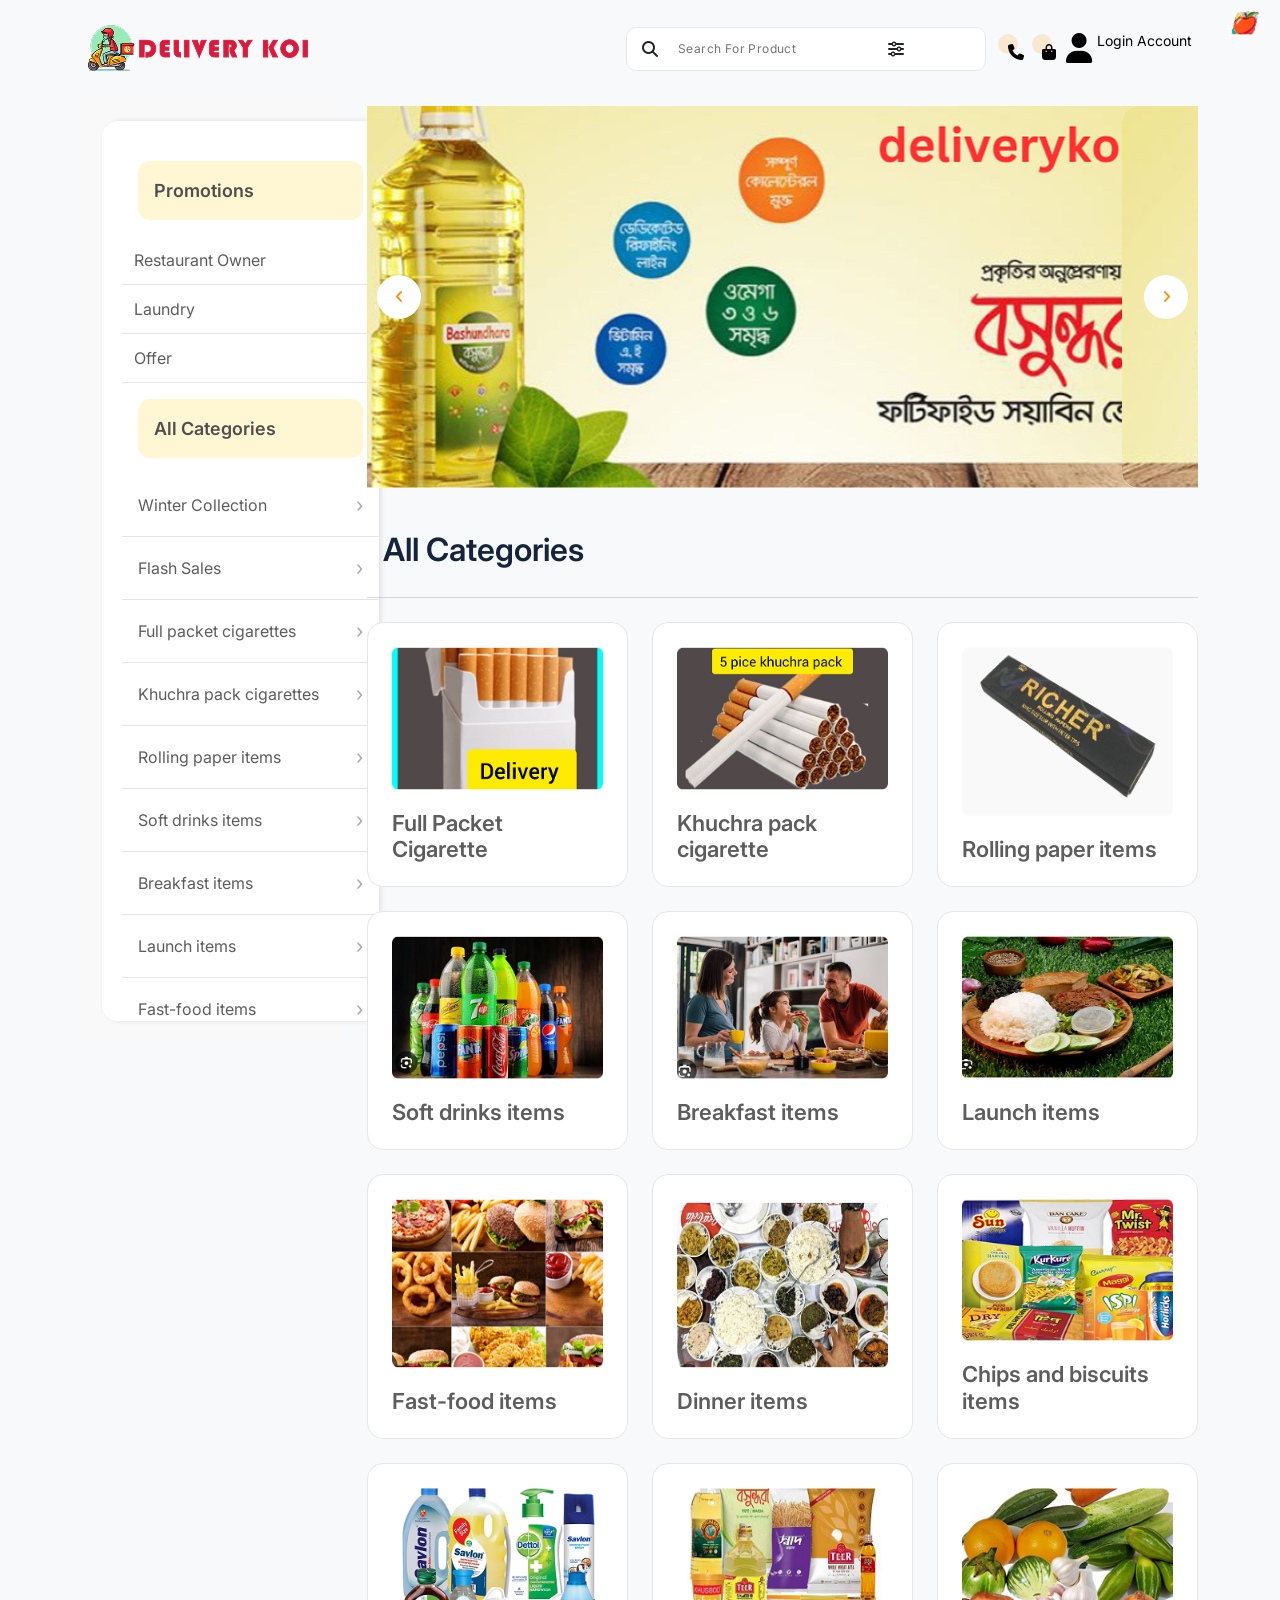
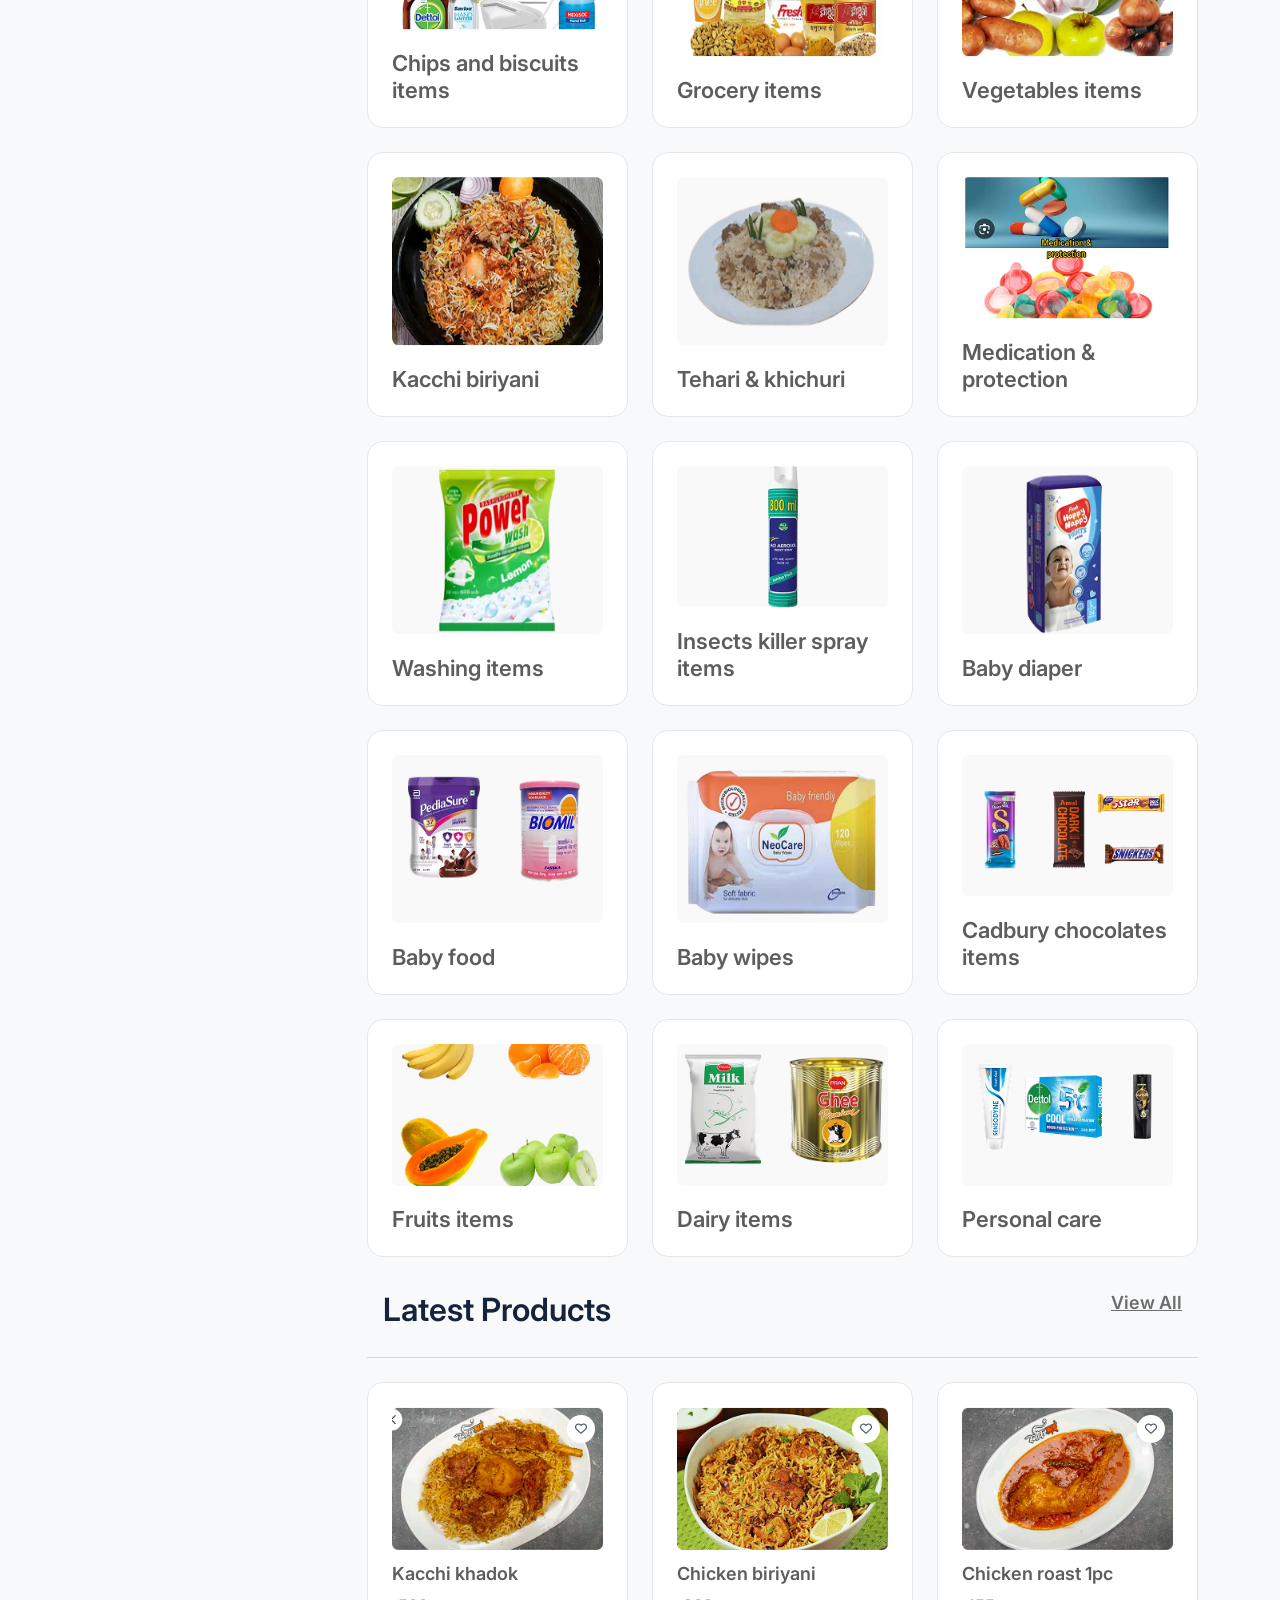
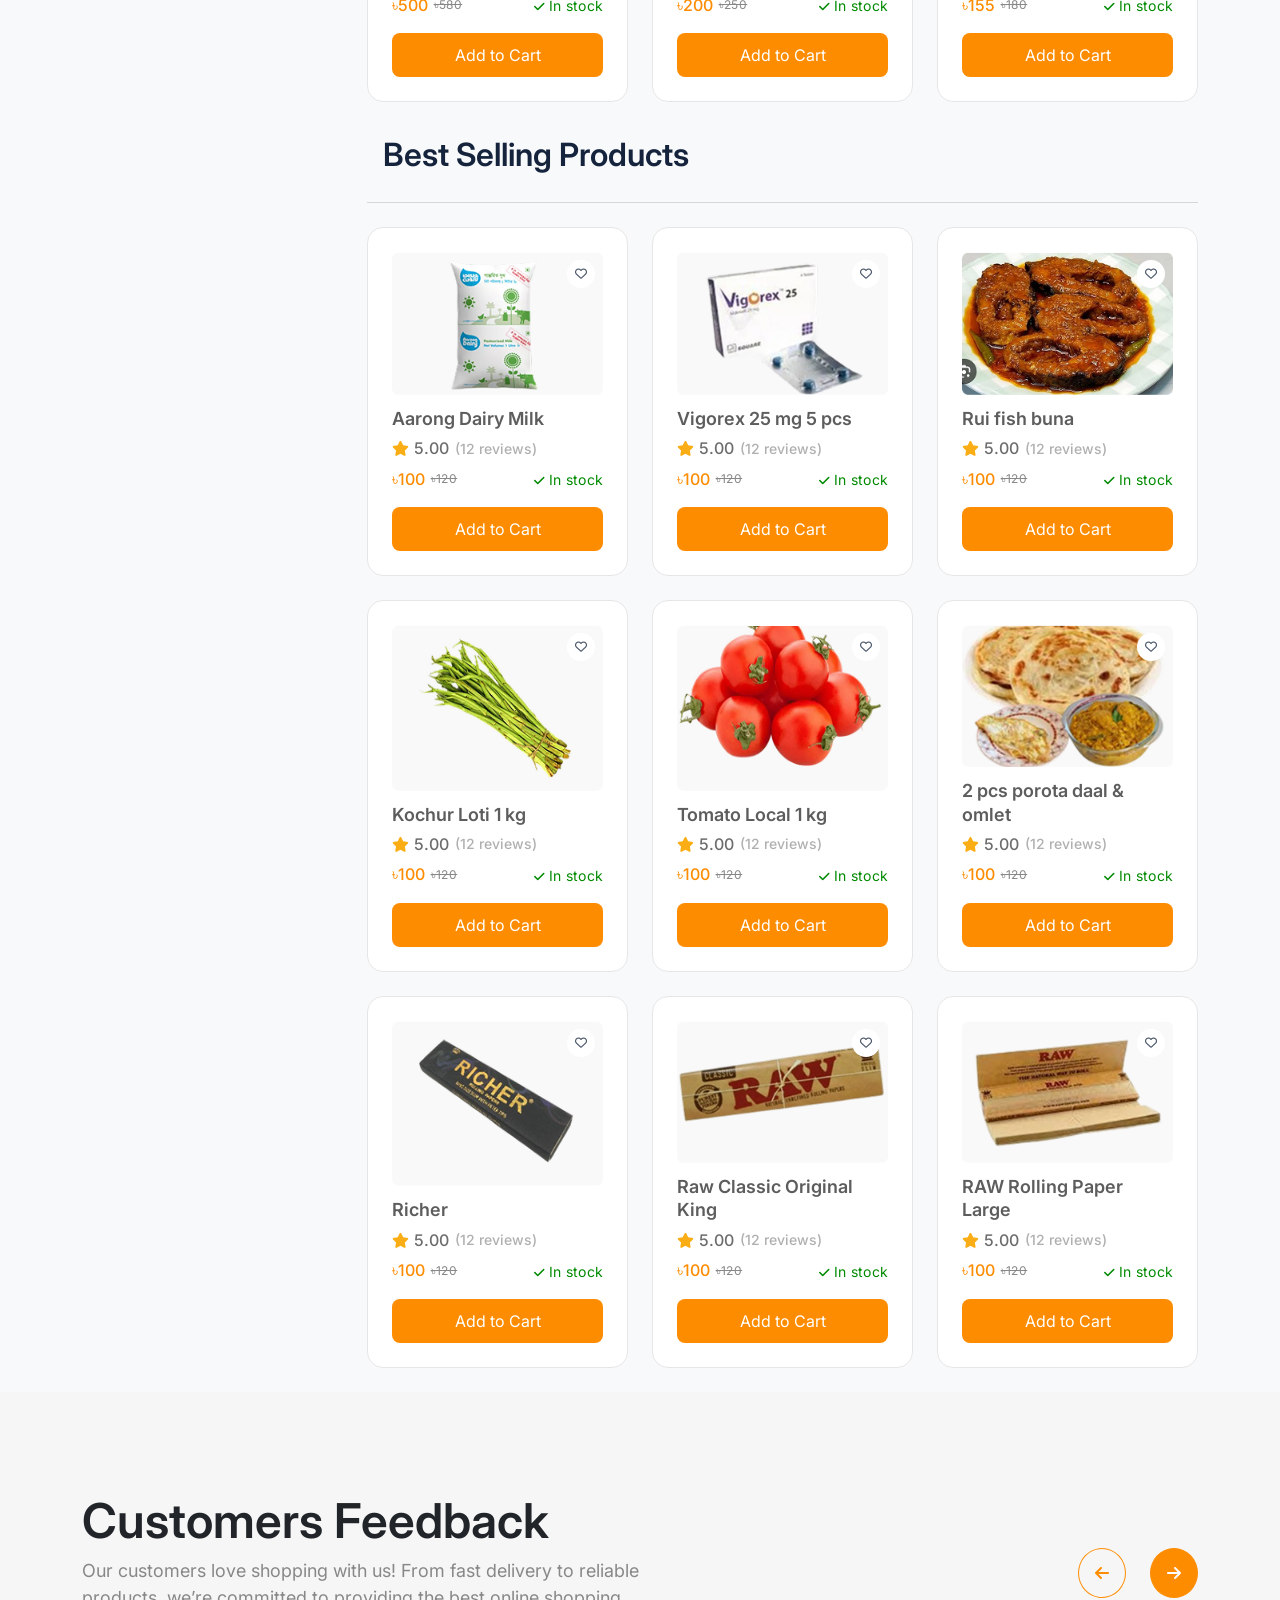
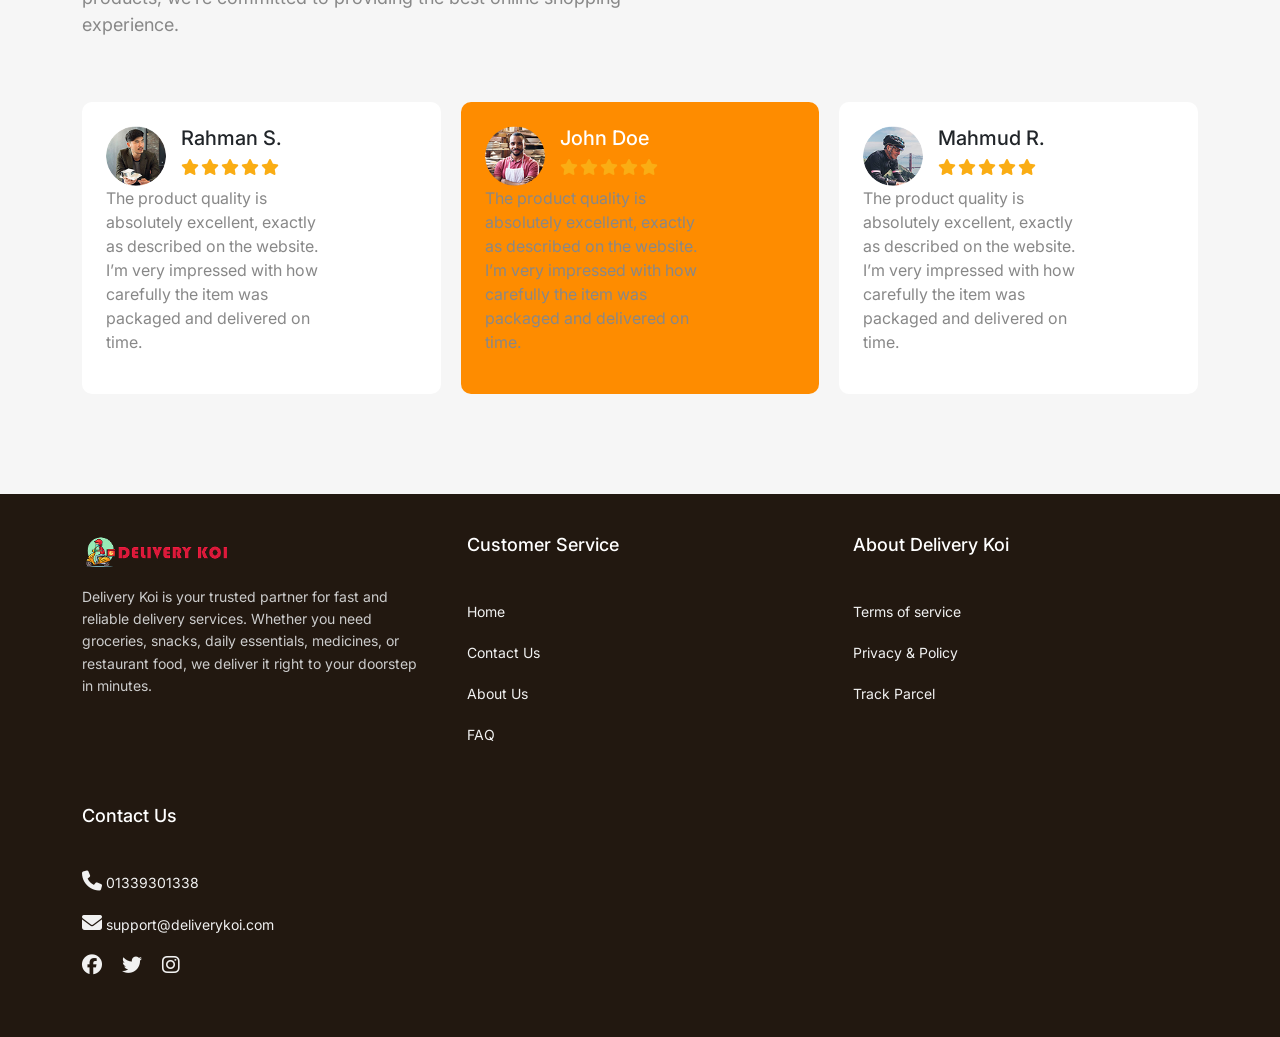
<file: Delivery/Delivery/index.html>
<!DOCTYPE html>
<html lang="en">

<head>
    <meta charset="UTF-8" />
    <meta name="viewport" content="width=device-width, initial-scale=1.0" />
    <title>Delivery</title>

    <!-- Bootstrap 5 CSS -->
    <link href="https://cdn.jsdelivr.net/npm/bootstrap@5.3.3/dist/css/bootstrap.min.css" rel="stylesheet" />

    <!-- Swiper CSS -->
    <link rel="stylesheet" href="https://cdn.jsdelivr.net/npm/swiper@11/swiper-bundle.min.css" />
    <link rel="stylesheet" href="https://cdnjs.cloudflare.com/ajax/libs/font-awesome/6.5.0/css/all.min.css">
    <link href="https://cdn.jsdelivr.net/npm/bootstrap@5.3.0/dist/css/bootstrap.min.css" rel="stylesheet">
    <link href="https://fonts.googleapis.com/css2?family=Inter:wght@400;600&display=swap" rel="stylesheet">
    <link rel="stylesheet" href="./assets/css/stylee.css">
    <script
      src="https://cdn.jsdelivr.net/npm/@popperjs/core@2.11.8/dist/umd/popper.min.js"
      integrity="sha384-I7E8VVD/ismYTF4hNIPjVp/Zjvgyol6VFvRkX/vR+Vc4jQkC+hVqc2pM8ODewa9r"
      crossorigin="anonymous"
    ></script>
    <script
      src="https://cdn.jsdelivr.net/npm/bootstrap@5.3.7/dist/js/bootstrap.min.js"
      integrity="sha384-7qAoOXltbVP82dhxHAUje59V5r2YsVfBafyUDxEdApLPmcdhBPg1DKg1ERo0BZlK"
      crossorigin="anonymous"
    ></script>
    <link
      rel="stylesheet"
      href="https://cdnjs.cloudflare.com/ajax/libs/font-awesome/6.7.2/css/all.min.css"
    />

</head>

<body>

    <header>
        <nav class="container">
            <div class="nav_main">
                <div>
                    <img src="./assets/img/logo.png" alt="Logo" />
                </div>
                <div class="left_content">
                    <div class="form">
                        <form action="">
                            <i class="fa-solid fa-magnifying-glass"></i>
                            <input type="text" placeholder="Search For Product" />
                            <i class="fa-solid fa-sliders"></i>
                        </form>
                    </div>
                    <div class="icon_contact">
                        <button>
                            <i class="fa-solid fa-phone call_icon"></i>
                        </button>
                        <button>
                            <i class="fa-solid fa-bag-shopping cart_icon"></i>
                        </button>
                        <button class="account_btn">
                            <span>
                                <i class="fa-solid fa-user account_icon"></i>
                            </span>
                            <p>Login Account</p>
                        </button>
                    </div>
                </div>
            </div>
        </nav>
    </header>
    <main>
        <div class="main-wrap">
            <div class="container">
                <div class="row">
                    <div class="col-lg-3">
                        <div class="sideShadow">
                            <div class="sidebar bg-white">
                                <div class="promo-section p-3 m-3">
                                    <div class="promo-title">Promotions</div>
                                </div>

                                <a href="#" class="menu-item d-flex align-items-center text-decoration-none">
                                    <i class="icon me-3">👨‍🍳</i>
                                    <span class="flex-grow-1">Restaurant Owner</span>
                                </a>
                                <a href="#" class="menu-item d-flex align-items-center text-decoration-none">
                                    <i class="icon me-3">👕</i>
                                    <span class="flex-grow-1">Laundry</span>
                                </a>
                                <a href="#" class="menu-item d-flex align-items-center text-decoration-none">
                                    <i class="icon me-3">🔆</i>
                                    <span class="flex-grow-1">Offer</span>
                                </a>

                                <div class="category-section p-3 m-3">
                                    <div class="promo-title">All Categories</div>
                                </div>

                                <a href="#"
                                    class="menu-item with-arrow d-flex align-items-center p-3 text-decoration-none">
                                    <i class="icon me-3">🧥</i>
                                    <span class="flex-grow-1">Winter Collection</span>
                                </a>
                                <a href="#"
                                    class="menu-item with-arrow d-flex align-items-center p-3 text-decoration-none">
                                    <i class="icon me-3">⚡</i>
                                    <span class="flex-grow-1">Flash Sales</span>
                                </a>
                                <a href="#"
                                    class="menu-item with-arrow d-flex align-items-center p-3 text-decoration-none">
                                    <i class="icon me-3">🚬</i>
                                    <span class="flex-grow-1">Full packet cigarettes</span>
                                </a>
                                <a href="#"
                                    class="menu-item with-arrow d-flex align-items-center p-3 text-decoration-none">
                                    <i class="icon me-3">🚬</i>
                                    <span class="flex-grow-1">Khuchra pack cigarettes</span>
                                </a>
                                <a href="#"
                                    class="menu-item with-arrow d-flex align-items-center p-3 text-decoration-none">
                                    <i class="icon me-3">🧻</i>
                                    <span class="flex-grow-1">Rolling paper items</span>
                                </a>
                                <a href="#"
                                    class="menu-item with-arrow d-flex align-items-center p-3 text-decoration-none">
                                    <i class="icon me-3">🥤</i>
                                    <span class="flex-grow-1">Soft drinks items</span>
                                </a>
                                <a href="#"
                                    class="menu-item with-arrow d-flex align-items-center p-3 text-decoration-none">
                                    <i class="icon me-3">🍳</i>
                                    <span class="flex-grow-1">Breakfast items</span>
                                </a>
                                <a href="#"
                                    class="menu-item with-arrow d-flex align-items-center p-3 text-decoration-none">
                                    <i class="icon me-3">🍲</i>
                                    <span class="flex-grow-1">Launch items</span>
                                </a>
                                <a href="#"
                                    class="menu-item with-arrow d-flex align-items-center p-3 text-decoration-none">
                                    <i class="icon me-3">🍔</i>
                                    <span class="flex-grow-1">Fast-food items</span>
                                </a>
                                <a href="#"
                                    class="menu-item with-arrow d-flex align-items-center p-3 text-decoration-none">
                                    <i class="icon me-3">🍽️</i>
                                    <span class="flex-grow-1">Dinner items</span>
                                </a>
                                <a href="#"
                                    class="menu-item with-arrow d-flex align-items-center p-3 text-decoration-none">
                                    <i class="icon me-3">🍪</i>
                                    <span class="flex-grow-1">Chips and biscuits</span>
                                </a>
                                <a href="#"
                                    class="menu-item with-arrow d-flex align-items-center p-3 text-decoration-none">
                                    <i class="icon me-3">🧴</i>
                                    <span class="flex-grow-1">Hand hygiene liquid</span>
                                </a>
                                <a href="#"
                                    class="menu-item with-arrow d-flex align-items-center p-3 text-decoration-none">
                                    <i class="icon me-3">🛒</i>
                                    <span class="flex-grow-1">Grocery items</span>
                                </a>
                                <a href="#"
                                    class="menu-item with-arrow d-flex align-items-center p-3 text-decoration-none">
                                    <i class="icon me-3">🍚</i>
                                    <span class="flex-grow-1">Kacchi biryani</span>
                                </a>
                                <a href="#"
                                    class="menu-item with-arrow d-flex align-items-center p-3 text-decoration-none">
                                    <i class="icon me-3">🍲</i>
                                    <span class="flex-grow-1">Tehari & khichuri</span>
                                </a>
                                <a href="#"
                                    class="menu-item with-arrow d-flex align-items-center p-3 text-decoration-none">
                                    <i class="icon me-3">💊</i>
                                    <span class="flex-grow-1">Medication & protection</span>
                                </a>
                                <a href="#"
                                    class="menu-item with-arrow d-flex align-items-center p-3 text-decoration-none">
                                    <i class="icon me-3">🧼</i>
                                    <span class="flex-grow-1">Washing items</span>
                                </a>
                                <a href="#"
                                    class="menu-item with-arrow d-flex align-items-center p-3 text-decoration-none">
                                    <i class="icon me-3">🧪</i>
                                    <span class="flex-grow-1">Insects killer spray</span>
                                </a>
                                <a href="#"
                                    class="menu-item with-arrow d-flex align-items-center p-3 text-decoration-none">
                                    <i class="icon me-3">👶</i>
                                    <span class="flex-grow-1">Baby diaper</span>
                                </a>
                                <a href="#"
                                    class="menu-item with-arrow d-flex align-items-center p-3 text-decoration-none">
                                    <i class="icon me-3">🧻</i>
                                    <span class="flex-grow-1">Baby wipes</span>
                                </a>
                                <a href="#"
                                    class="menu-item with-arrow d-flex align-items-center p-3 text-decoration-none">
                                    <i class="icon me-3">🍫</i>
                                    <span class="flex-grow-1">Cadbury chocolates</span>
                                </a>
                                <a href="#"
                                    class="menu-item with-arrow d-flex align-items-center p-3 text-decoration-none">
                                    <i class="icon me-3">🥛</i>
                                    <span class="flex-grow-1">Dairy items</span>
                                </a>
                                <a href="#"
                                    class="menu-item with-arrow d-flex align-items-center p-3 text-decoration-none">
                                    <i class="icon me-3">🍎</i>
                                    <span class="flex-grow-1">Fruits items</span>
                                </a>
                            </div>
                        </div>
                    </div>
                    <div class="col-lg-9">
                        <div class="hero-section">
                            <!-- Swiper -->
                            <div class="swiper heroActive">
                                <div class="swiper-wrapper">
                                    <div class="swiper-slide">
                                        <img src="./assets/img/hero-1.jpg" alt="Slide 1" />
                                    </div>
                                    <div class="swiper-slide">
                                        <img src="./assets/img/hero-1.jpg" alt="Slide 2" />
                                    </div>
                                    <div class="swiper-slide">
                                        <img src="./assets/img/hero-1.jpg" alt="Slide 3" />
                                    </div>
                                </div>

                                <!-- Navigation buttons -->
                                <div class="swiper-button-next"><i class="fa-solid fa-angle-right"></i></div>
                                <div class="swiper-button-prev"><i class="fa-solid fa-angle-left"></i></div>

                                <!-- Pagination -->
                                <!-- <div class="swiper-pagination"></div> -->
                            </div>
                        </div>
                        <!-- category-area-start -->
                        <div class="category-area">
                            <div class="section-heading">
                                <h2>All Categories</h2>
                            </div>
                            <div class="category-wrap">
                                <a href="#" class="single-card">
                                    <div class="card-item">
                                        <div class="card-img">
                                            <img src="./assets/img/card_1.png" alt="card_img">
                                        </div>
                                        <div class="card-content">
                                            <h3>Full Packet Cigarette</h3>
                                        </div>
                                    </div>
                                </a>
                                <a href="#" class="single-card">
                                    <div class="card-item">
                                        <div class="card-img">
                                            <img src="./assets/img/card_2.png" alt="card_img">
                                        </div>
                                        <div class="card-content">
                                            <h3>Khuchra pack cigarette</h3>
                                        </div>
                                    </div>
                                </a>
                                <a href="#" class="single-card">
                                    <div class="card-item">
                                        <div class="card-img">
                                            <img src="./assets/img/card_3.png" alt="card_img">
                                        </div>
                                        <div class="card-content">
                                            <h3>Rolling paper items</h3>
                                        </div>
                                    </div>
                                </a>
                                <a href="#" class="single-card">
                                    <div class="card-item">
                                        <div class="card-img">
                                            <img src="./assets/img/card_4.png" alt="card_img">
                                        </div>
                                        <div class="card-content">
                                            <h3>Soft drinks items</h3>
                                        </div>
                                    </div>
                                </a>
                                <a href="#" class="single-card">
                                    <div class="card-item">
                                        <div class="card-img">
                                            <img src="./assets/img/card_5.png" alt="card_img">
                                        </div>
                                        <div class="card-content">
                                            <h3>Breakfast items</h3>
                                        </div>
                                    </div>
                                </a>
                                <a href="#" class="single-card">
                                    <div class="card-item">
                                        <div class="card-img">
                                            <img src="./assets/img/card_6.png" alt="card_img">
                                        </div>
                                        <div class="card-content">
                                            <h3>Launch items</h3>
                                        </div>
                                    </div>
                                </a>
                                <a href="#" class="single-card">
                                    <div class="card-item">
                                        <div class="card-img">
                                            <img src="./assets/img/card_7.png" alt="card_img">
                                        </div>
                                        <div class="card-content">
                                            <h3>Fast-food items</h3>
                                        </div>
                                    </div>
                                </a>
                                <a href="#" class="single-card">
                                    <div class="card-item">
                                        <div class="card-img">
                                            <img src="./assets/img/card_8.png" alt="card_img">
                                        </div>
                                        <div class="card-content">
                                            <h3>Dinner items</h3>
                                        </div>
                                    </div>
                                </a>
                                <a href="#" class="single-card">
                                    <div class="card-item">
                                        <div class="card-img">
                                            <img src="./assets/img/card_9.png" alt="card_img">
                                        </div>
                                        <div class="card-content">
                                            <h3>Chips and biscuits items</h3>
                                        </div>
                                    </div>
                                </a>
                                <a href="#" class="single-card">
                                    <div class="card-item">
                                        <div class="card-img">
                                            <img src="./assets/img/card_10.png" alt="card_img">
                                        </div>
                                        <div class="card-content">
                                            <h3>Chips and biscuits items</h3>
                                        </div>
                                    </div>
                                </a>
                                <a href="#" class="single-card">
                                    <div class="card-item">
                                        <div class="card-img">
                                            <img src="./assets/img/card_11.png" alt="card_img">
                                        </div>
                                        <div class="card-content">
                                            <h3>Grocery items</h3>
                                        </div>
                                    </div>
                                </a>
                                <a href="#" class="single-card">
                                    <div class="card-item">
                                        <div class="card-img">
                                            <img src="./assets/img/card_12.png" alt="card_img">
                                        </div>
                                        <div class="card-content">
                                            <h3>Vegetables items</h3>
                                        </div>
                                    </div>
                                </a>
                                <a href="#" class="single-card">
                                    <div class="card-item">
                                        <div class="card-img">
                                            <img src="./assets/img/card_13.png" alt="card_img">
                                        </div>
                                        <div class="card-content">
                                            <h3>Kacchi biriyani</h3>
                                        </div>
                                    </div>
                                </a>
                                <a href="#" class="single-card">
                                    <div class="card-item">
                                        <div class="card-img">
                                            <img src="./assets/img/card_14.png" alt="card_img">
                                        </div>
                                        <div class="card-content">
                                            <h3>Tehari & khichuri</h3>
                                        </div>
                                    </div>
                                </a>
                                <a href="#" class="single-card">
                                    <div class="card-item">
                                        <div class="card-img">
                                            <img src="./assets/img/card_15.png" alt="card_img">
                                        </div>
                                        <div class="card-content">
                                            <h3>Medication & protection</h3>
                                        </div>
                                    </div>
                                </a>
                                <a href="#" class="single-card">
                                    <div class="card-item">
                                        <div class="card-img">
                                            <img src="./assets/img/card_16.png" alt="card_img">
                                        </div>
                                        <div class="card-content">
                                            <h3>Washing items</h3>
                                        </div>
                                    </div>
                                </a>
                                <a href="#" class="single-card">
                                    <div class="card-item">
                                        <div class="card-img">
                                            <img src="./assets/img/card_17.png" alt="card_img">
                                        </div>
                                        <div class="card-content">
                                            <h3>Insects killer spray items</h3>
                                        </div>
                                    </div>
                                </a>
                                <a href="#" class="single-card">
                                    <div class="card-item">
                                        <div class="card-img">
                                            <img src="./assets/img/card_18.png" alt="card_img">
                                        </div>
                                        <div class="card-content">
                                            <h3>Baby diaper</h3>
                                        </div>
                                    </div>
                                </a>
                                <a href="#" class="single-card">
                                    <div class="card-item">
                                        <div class="card-img">
                                            <img src="./assets/img/card_19.png" alt="card_img">
                                        </div>
                                        <div class="card-content">
                                            <h3>Baby food</h3>
                                        </div>
                                    </div>
                                </a>
                                <a href="#" class="single-card">
                                    <div class="card-item">
                                        <div class="card-img">
                                            <img src="./assets/img/card_20.png" alt="card_img">
                                        </div>
                                        <div class="card-content">
                                            <h3>Baby wipes</h3>
                                        </div>
                                    </div>
                                </a>
                                <a href="#" class="single-card">
                                    <div class="card-item">
                                        <div class="card-img">
                                            <img src="./assets/img/card_21.png" alt="card_img">
                                        </div>
                                        <div class="card-content">
                                            <h3>Cadbury chocolates items</h3>
                                        </div>
                                    </div>
                                </a>
                                <a href="#" class="single-card">
                                    <div class="card-item">
                                        <div class="card-img">
                                            <img src="./assets/img/card_22.png" alt="card_img">
                                        </div>
                                        <div class="card-content">
                                            <h3>Fruits items</h3>
                                        </div>
                                    </div>
                                </a>
                                <a href="#" class="single-card">
                                    <div class="card-item">
                                        <div class="card-img">
                                            <img src="./assets/img/card_23.png" alt="card_img">
                                        </div>
                                        <div class="card-content">
                                            <h3>Dairy items</h3>
                                        </div>
                                    </div>
                                </a>
                                <a href="#" class="single-card">
                                    <div class="card-item">
                                        <div class="card-img">
                                            <img src="./assets/img/card_24.png" alt="card_img">
                                        </div>
                                        <div class="card-content">
                                            <h3>Personal care</h3>
                                        </div>
                                    </div>
                                </a>
                            </div>
                        </div>
                        <!-- category-area-end -->

                        <!-- latest-products-area-start -->
                        <div class="latest-products-area">
                            <div class="section-heading-wrap">
                                <div class="heading">
                                    <h2>Latest Products</h2>
                                </div>
                                <div class="btn-link">
                                    <a href="#">View All</a>
                                </div>
                            </div>
                            <div class="latest-products-wrap">
                                <a href="#" class="single-card">
                                    <div class="card-item">
                                        <div class="card-img card-img-2">
                                            <img src="./assets/img/card_25.png" alt="card_img">
                                            <div class="icon">
                                                <span><i class="fa-regular fa-heart"></i></span>
                                            </div>
                                        </div>
                                        <div class="card-content">
                                            <h4>Kacchi khadok</h4>
                                            <div class="price-stock-wrap">
                                                <div class="price">
                                                    <h6>৳500</h6>
                                                    <span>৳580</span>
                                                </div>
                                                <div class="stock">
                                                    <span><i class="fa-solid fa-check"></i> In stock</span>
                                                </div>
                                            </div>
                                        </div>
                                        <div class="theme-btn">
                                            <button>Add to Cart</button>
                                        </div>
                                    </div>
                                </a>
                                <a href="#" class="single-card">
                                    <div class="card-item">
                                        <div class="card-img card-img-2">
                                            <img src="./assets/img/card_26.png" alt="card_img">
                                            <div class="icon">
                                                <span><i class="fa-regular fa-heart"></i></span>
                                            </div>
                                        </div>
                                        <div class="card-content">
                                            <h4>Chicken biriyani</h4>
                                            <div class="price-stock-wrap">
                                                <div class="price">
                                                    <h6>৳200</h6>
                                                    <span>৳250</span>
                                                </div>
                                                <div class="stock">
                                                    <span><i class="fa-solid fa-check"></i> In stock</span>
                                                </div>
                                            </div>
                                        </div>
                                        <div class="theme-btn">
                                            <button>Add to Cart</button>
                                        </div>
                                    </div>
                                </a>
                                <a href="#" class="single-card">
                                    <div class="card-item">
                                        <div class="card-img card-img-2">
                                            <img src="./assets/img/card_27.png" alt="card_img">
                                            <div class="icon">
                                                <span><i class="fa-regular fa-heart"></i></span>
                                            </div>
                                        </div>
                                        <div class="card-content">
                                            <h4>Chicken roast 1pc</h4>
                                            <div class="price-stock-wrap">
                                                <div class="price">
                                                    <h6>৳155</h6>
                                                    <span>৳180</span>
                                                </div>
                                                <div class="stock">
                                                    <span><i class="fa-solid fa-check"></i> In stock</span>
                                                </div>
                                            </div>
                                        </div>
                                        <div class="theme-btn">
                                            <button>Add to Cart</button>
                                        </div>
                                    </div>
                                </a>
                            </div>
                        </div>
                        <!-- latest-products-area-end -->

                        <!-- best-selling-area-start -->
                        <div class="best-selling-area">
                            <div class="section-heading">
                                <h2>Best Selling Products</h2>
                            </div>
                            <div class="best-selling-wrap">
                                <a href="#" class="single-card">
                                    <div class="card-item">
                                        <div class="card-img card-img-2">
                                            <img src="./assets/img/card_28.png" alt="card_img">
                                            <div class="icon">
                                                <span><i class="fa-regular fa-heart"></i></span>
                                            </div>
                                        </div>
                                        <div class="card-content">
                                            <h4>Aarong Dairy Milk</h4>
                                            <div class="review">
                                                <h6><i class="fa-solid fa-star"></i> <span>5.00</span>
                                                    <p>(12 reviews)</p>
                                                </h6>
                                            </div>
                                            <div class="price-stock-wrap">
                                                <div class="price">
                                                    <h6>৳100</h6>
                                                    <span>৳120</span>
                                                </div>
                                                <div class="stock">
                                                    <span><i class="fa-solid fa-check"></i> In stock</span>
                                                </div>
                                            </div>
                                        </div>
                                        <div class="theme-btn">
                                            <button>Add to Cart</button>
                                        </div>
                                    </div>
                                </a>
                                <a href="#" class="single-card">
                                    <div class="card-item">
                                        <div class="card-img card-img-2">
                                            <img src="./assets/img/card_29.png" alt="card_img">
                                            <div class="icon">
                                                <span><i class="fa-regular fa-heart"></i></span>
                                            </div>
                                        </div>
                                        <div class="card-content">
                                            <h4>Vigorex 25 mg 5 pcs</h4>
                                            <div class="review">
                                                <h6><i class="fa-solid fa-star"></i> <span>5.00</span>
                                                    <p>(12 reviews)</p>
                                                </h6>
                                            </div>
                                            <div class="price-stock-wrap">
                                                <div class="price">
                                                    <h6>৳100</h6>
                                                    <span>৳120</span>
                                                </div>
                                                <div class="stock">
                                                    <span><i class="fa-solid fa-check"></i> In stock</span>
                                                </div>
                                            </div>
                                        </div>
                                        <div class="theme-btn">
                                            <button>Add to Cart</button>
                                        </div>
                                    </div>
                                </a>
                                <a href="#" class="single-card">
                                    <div class="card-item">
                                        <div class="card-img card-img-2">
                                            <img src="./assets/img/card_30.png" alt="card_img">
                                            <div class="icon">
                                                <span><i class="fa-regular fa-heart"></i></span>
                                            </div>
                                        </div>
                                        <div class="card-content">
                                            <h4>Rui fish buna</h4>
                                            <div class="review">
                                                <h6><i class="fa-solid fa-star"></i> <span>5.00</span>
                                                    <p>(12 reviews)</p>
                                                </h6>
                                            </div>
                                            <div class="price-stock-wrap">
                                                <div class="price">
                                                    <h6>৳100</h6>
                                                    <span>৳120</span>
                                                </div>
                                                <div class="stock">
                                                    <span><i class="fa-solid fa-check"></i> In stock</span>
                                                </div>
                                            </div>
                                        </div>
                                        <div class="theme-btn">
                                            <button>Add to Cart</button>
                                        </div>
                                    </div>
                                </a>
                                <a href="#" class="single-card">
                                    <div class="card-item">
                                        <div class="card-img card-img-2">
                                            <img src="./assets/img/card_31.png" alt="card_img">
                                            <div class="icon">
                                                <span><i class="fa-regular fa-heart"></i></span>
                                            </div>
                                        </div>
                                        <div class="card-content">
                                            <h4>Kochur Loti 1 kg </h4>
                                            <div class="review">
                                                <h6><i class="fa-solid fa-star"></i> <span>5.00</span>
                                                    <p>(12 reviews)</p>
                                                </h6>
                                            </div>
                                            <div class="price-stock-wrap">
                                                <div class="price">
                                                    <h6>৳100</h6>
                                                    <span>৳120</span>
                                                </div>
                                                <div class="stock">
                                                    <span><i class="fa-solid fa-check"></i> In stock</span>
                                                </div>
                                            </div>
                                        </div>
                                        <div class="theme-btn">
                                            <button>Add to Cart</button>
                                        </div>
                                    </div>
                                </a>
                                <a href="#" class="single-card">
                                    <div class="card-item">
                                        <div class="card-img card-img-2">
                                            <img src="./assets/img/card_32.png" alt="card_img">
                                            <div class="icon">
                                                <span><i class="fa-regular fa-heart"></i></span>
                                            </div>
                                        </div>
                                        <div class="card-content">
                                            <h4>Tomato Local 1 kg</h4>
                                            <div class="review">
                                                <h6><i class="fa-solid fa-star"></i> <span>5.00</span>
                                                    <p>(12 reviews)</p>
                                                </h6>
                                            </div>
                                            <div class="price-stock-wrap">
                                                <div class="price">
                                                    <h6>৳100</h6>
                                                    <span>৳120</span>
                                                </div>
                                                <div class="stock">
                                                    <span><i class="fa-solid fa-check"></i> In stock</span>
                                                </div>
                                            </div>
                                        </div>
                                        <div class="theme-btn">
                                            <button>Add to Cart</button>
                                        </div>
                                    </div>
                                </a>
                                <a href="#" class="single-card">
                                    <div class="card-item">
                                        <div class="card-img card-img-2">
                                            <img src="./assets/img/card_33.png" alt="card_img">
                                            <div class="icon">
                                                <span><i class="fa-regular fa-heart"></i></span>
                                            </div>
                                        </div>
                                        <div class="card-content">
                                            <h4>2 pcs porota daal & omlet </h4>
                                            <div class="review">
                                                <h6><i class="fa-solid fa-star"></i> <span>5.00</span>
                                                    <p>(12 reviews)</p>
                                                </h6>
                                            </div>
                                            <div class="price-stock-wrap">
                                                <div class="price">
                                                    <h6>৳100</h6>
                                                    <span>৳120</span>
                                                </div>
                                                <div class="stock">
                                                    <span><i class="fa-solid fa-check"></i> In stock</span>
                                                </div>
                                            </div>
                                        </div>
                                        <div class="theme-btn">
                                            <button>Add to Cart</button>
                                        </div>
                                    </div>
                                </a>
                                <a href="#" class="single-card">
                                    <div class="card-item">
                                        <div class="card-img card-img-2">
                                            <img src="./assets/img/card_34.png" alt="card_img">
                                            <div class="icon">
                                                <span><i class="fa-regular fa-heart"></i></span>
                                            </div>
                                        </div>
                                        <div class="card-content">
                                            <h4>Richer</h4>
                                            <div class="review">
                                                <h6><i class="fa-solid fa-star"></i> <span>5.00</span>
                                                    <p>(12 reviews)</p>
                                                </h6>
                                            </div>
                                            <div class="price-stock-wrap">
                                                <div class="price">
                                                    <h6>৳100</h6>
                                                    <span>৳120</span>
                                                </div>
                                                <div class="stock">
                                                    <span><i class="fa-solid fa-check"></i> In stock</span>
                                                </div>
                                            </div>
                                        </div>
                                        <div class="theme-btn">
                                            <button>Add to Cart</button>
                                        </div>
                                    </div>
                                </a>
                                <a href="#" class="single-card">
                                    <div class="card-item">
                                        <div class="card-img card-img-2">
                                            <img src="./assets/img/card_35.png" alt="card_img">
                                            <div class="icon">
                                                <span><i class="fa-regular fa-heart"></i></span>
                                            </div>
                                        </div>
                                        <div class="card-content">
                                            <h4>Raw Classic Original King</h4>
                                            <div class="review">
                                                <h6><i class="fa-solid fa-star"></i> <span>5.00</span>
                                                    <p>(12 reviews)</p>
                                                </h6>
                                            </div>
                                            <div class="price-stock-wrap">
                                                <div class="price">
                                                    <h6>৳100</h6>
                                                    <span>৳120</span>
                                                </div>
                                                <div class="stock">
                                                    <span><i class="fa-solid fa-check"></i> In stock</span>
                                                </div>
                                            </div>
                                        </div>
                                        <div class="theme-btn">
                                            <button>Add to Cart</button>
                                        </div>
                                    </div>
                                </a>
                                <a href="#" class="single-card">
                                    <div class="card-item">
                                        <div class="card-img card-img-2">
                                            <img src="./assets/img/card_36.png" alt="card_img">
                                            <div class="icon">
                                                <span><i class="fa-regular fa-heart"></i></span>
                                            </div>
                                        </div>
                                        <div class="card-content">
                                            <h4>RAW Rolling Paper Large</h4>
                                            <div class="review">
                                                <h6><i class="fa-solid fa-star"></i> <span>5.00</span>
                                                    <p>(12 reviews)</p>
                                                </h6>
                                            </div>
                                            <div class="price-stock-wrap">
                                                <div class="price">
                                                    <h6>৳100</h6>
                                                    <span>৳120</span>
                                                </div>
                                                <div class="stock">
                                                    <span><i class="fa-solid fa-check"></i> In stock</span>
                                                </div>
                                            </div>
                                        </div>
                                        <div class="theme-btn">
                                            <button>Add to Cart</button>
                                        </div>
                                    </div>
                                </a>
                            </div>
                        </div>
                        <!-- best-selling-area-end -->
                    </div>
                </div>
            </div>
        </div>
        <!-- Customer Feedback -->
        <section class="customer_feed">
            <div class="container">
                <!-- top side  -->
                <div class="customer_content">
                    <div class="customer_text">
                        <h1>Customers Feedback</h1>
                        <p>
                            Our customers love shopping with us! From fast delivery to
                            reliable products, we’re committed to providing the best online
                            shopping experience.
                        </p>
                    </div>
                    <div class="arrow_icon">
                        <span>
                            <i class="fa-solid fa-arrow-left"></i>
                        </span>
                        <span>
                            <i class="fa-solid fa-arrow-right active"></i>
                        </span>
                    </div>
                </div>
                <!-- bottom side  -->
                <div class="customer_main">
                    <div class="section_main">
                        <div class="customer_name">
                            <img src="./assets/img/customer_1.png" alt="image">
                            <div class="customer_heading">
                                <h1>Rahman S.</h1>
                                <button>
                                    <span>
                                        <i class="fa-solid fa-star"></i>
                                    </span>
                                    <span>
                                        <i class="fa-solid fa-star"></i>
                                    </span>
                                    <span>
                                        <i class="fa-solid fa-star"></i>
                                    </span>
                                    <span>
                                        <i class="fa-solid fa-star"></i>
                                    </span>
                                    <span>
                                        <i class="fa-solid fa-star"></i>
                                    </span>

                                </button>
                            </div>
                        </div>
                        <div class="review_text">
                            <p>The product quality is absolutely excellent, exactly as described on the website. I’m
                                very impressed with how carefully the item was packaged and delivered on time.</p>
                        </div>
                    </div>
                    <div class="section_main_active">
                        <div class="customer_name">
                            <img src="./assets/img/customer_2.png" alt="image">
                            <div class="customer_heading">
                                <h1>John Doe</h1>
                                <button>
                                    <span>
                                        <i class="fa-solid fa-star"></i>
                                    </span>
                                    <span>
                                        <i class="fa-solid fa-star"></i>
                                    </span>
                                    <span>
                                        <i class="fa-solid fa-star"></i>
                                    </span>
                                    <span>
                                        <i class="fa-solid fa-star"></i>
                                    </span>
                                    <span>
                                        <i class="fa-solid fa-star"></i>
                                    </span>

                                </button>
                            </div>
                        </div>
                        <div class="review_text">
                            <p>The product quality is absolutely excellent, exactly as described on the website. I’m
                                very impressed with how carefully the item was packaged and delivered on time.</p>
                        </div>
                    </div>
                    <div class="section_main">
                        <div class="customer_name">
                            <img src="./assets/img/customer_3.png" alt="image">
                            <div class="customer_heading">
                                <h1>Mahmud R.</h1>
                                <button>
                                    <span>
                                        <i class="fa-solid fa-star"></i>
                                    </span>
                                    <span>
                                        <i class="fa-solid fa-star"></i>
                                    </span>
                                    <span>
                                        <i class="fa-solid fa-star"></i>
                                    </span>
                                    <span>
                                        <i class="fa-solid fa-star"></i>
                                    </span>
                                    <span>
                                        <i class="fa-solid fa-star"></i>
                                    </span>

                                </button>
                            </div>
                        </div>
                        <div class="review_text">
                            <p>The product quality is absolutely excellent, exactly as described on the website. I’m
                                very impressed with how carefully the item was packaged and delivered on time.</p>
                        </div>
                    </div>

                </div>
            </div>
        </section>
    </main>

    <footer>
        <div class="container">
            <div class="footer_main">
                <div>
                    <div>
                        <img src="./assets/img/logo.png" alt="logo">
                    </div>
                    <p>Delivery Koi is your trusted partner for fast and reliable delivery services. Whether you need
                        groceries, snacks, daily essentials, medicines, or restaurant food, we deliver it right to your
                        doorstep in minutes. </p>
                </div>
                <div>
                    <h1>Customer Service</h1>
                    <ul>
                        <li>Home</li>
                        <li>Contact Us</li>
                        <li>About Us</li>
                        <li>FAQ</li>
                    </ul>
                </div>
                <div>
                    <h1>About Delivery Koi</h1>
                    <ul>
                        <li>Terms of service</li>
                        <li>Privacy & Policy</li>
                        <li>Track Parcel</li>
                    </ul>
                </div>
                <div>
                    <h1>Contact Us</h1>
                    <ul>
                        <li>
                            <span><i class="fa-solid fa-phone"></i></span>
                            01339301338
                        </li>
                        <li>
                            <span><i class="fa-solid fa-envelope"></i></span>
                            support@deliverykoi.com
                        </li>
                        <li class="social_icon">
                            <span><i class="fa-brands fa-facebook"></i></span>
                            <span><i class="fa-brands fa-twitter"></i></span>
                            <span><i class="fa-brands fa-instagram"></i></span>

                        </li>

                    </ul>
                </div>
            </div>
        </div>
    </footer>
    <!-- Bootstrap 5 JS Bundle -->
    <script src="https://cdn.jsdelivr.net/npm/bootstrap@5.3.3/dist/js/bootstrap.bundle.min.js"></script>

    <!-- Swiper JS -->
    <script src="https://cdn.jsdelivr.net/npm/swiper@11/swiper-bundle.min.js"></script>
    <script src="https://cdn.jsdelivr.net/npm/bootstrap@5.3.0/dist/js/bootstrap.bundle.min.js"></script>

    <!-- Swiper Initialization -->
    <script>
        const swiper = new Swiper(".heroActive", {
            loop: true,
            pagination: {
                el: ".swiper-pagination",
                clickable: true,
            },
            navigation: {
                nextEl: ".swiper-button-next",
                prevEl: ".swiper-button-prev",
            },
            autoplay: {
                delay: 3000,
                disableOnInteraction: false,
            },
        });
    </script>
</body>

</html>
</file>
<file: Delivery/Delivery/assets/css/stylee.css>
body {
    background-color: #f8f9fa;
    font-family: 'Inter', sans-serif;
}

.theme-btn {
    button {
        border-radius: 8px;
        padding-top: 10px;
        padding-right: 24px;
        padding-bottom: 10px;
        padding-left: 24px;
        width: 100%;
        background-color: #FE8C00;
        color: #fff;
        border: none;

    }
}

/* nav-bar-css start*/
.nav_main {
    display: flex;
    justify-content: space-between;
    align-items: center;
    padding: 20px 0px 20px 0;
}

.left_content {
    display: flex;
    align-items: center;
    gap: 6px;
}

.form {
    width: 360px;
    height: 44px;
    background-color: #ffffff;
    border: 1px solid #e7e7e7;
    border-radius: 10px;
    display: flex;
    align-items: center;
    padding-left: 15px;
    justify-content: space-between;
}

.form form {
    display: flex;
    align-items: center;
}

.form input {
    border: none;
    width: 230px;
    padding: 20px 60px 20px 20px;
    font-size: 12px;
    line-height: 100%;
    letter-spacing: 0.4px;
    background-color: transparent;
}

.icon_contact {
    display: flex;
    gap: 2px;
}

.icon_contact button {
    background-color: transparent;
    border: none;
}

.call_icon {
    background-color: #fe8c0029;
    padding: 10px;
    border-radius: 100%;
    width: 16px;
    height: 16px;
}

.cart_icon {
    background-color: #fe8c0029;
    padding: 10px;
    border-radius: 100%;
    width: 16px;
    height: 16px;
}

.account_btn {
    display: flex;
    align-items: center;
    gap: 5px;
}

.account_btn p {
    font-size: 14px;
    font-weight: 400;
}

.account_btn i {
    font-size: 30px;
}

/* nav-bar-css-end */
/* right-site-css-start */

.right-site {
    margin-top: 64px;
}

.sideShadow {
    background-color: #F9F9F9;
    /* width: 312px; */
    /* margin: 64px 140px 100px 140px; */
    padding: 24px 20px 24px 20px;
    border-radius: 16px;
}

.sidebar {
    background-color: #F9F9F9;
    width: 277px;
    /* Change from 250px to 312px */
    height: 100vh;
    overflow-y: auto;
    box-shadow: 2px 0 5px rgba(0, 0, 0, 0.1);
    border-radius: 16px;
    padding: 24px 0px 24px 20px;
    scrollbar-color: #FE8C00 rgba(254, 140, 0, 0.1);
    scrollbar-width: 15px;
}

.sidebar::-webkit-scrollbar {
    width: 15px;
    background: rgba(254, 140, 0, 0.1);
    border-radius: 23px;
}

.sidebar::-webkit-scrollbar-thumb {
    background: #FE8C00;
    border-radius: 25px;
}

.sidebar::-webkit-scrollbar-track {
    background: rgba(254, 140, 0, 0.1);
    border-radius: 23px;
}

.promo-section,
.category-section {
    background-color: #FFF6D3;
    border-radius: 12px;
    /* Change from 10px to 12px */
    /* width: 100%; */
}

.menu-item {
    color: #5D5D5D;
    border-bottom: 1px solid rgba(0, 0, 0, 0.1);
    padding: 12px;
}

.menu-item i {
    color: #ff8a00;
    font-size: 20px;
}

.menu-item.with-arrow::after {
    content: "›";
    font-size: 20px;
    color: #aaa;
}

.promo-title {
    color: #4F4F4F;
    /* Change from #555 to #4F4F4F */
    font-weight: 600;
    font-size: 18px;
}
/* right-site-css-end */

.hero-section {
    margin-bottom: 24px;
}

.section-heading {
    border-bottom: 1px solid #3131312B;
    padding-top: 10px;
    padding-right: 16px;
    padding-bottom: 20px;
    padding-left: 16px;
    margin-bottom: 24px;

    h2 {
        font-weight: 600;
        font-size: 32px;
        line-height: 120%;
        letter-spacing: -6%;
        color: #15243C;
        font-family: 'Inter', sans-serif;
    }
}

.swiper {
    width: 100%;
    height: 400px;
}

.swiper-slide {
    text-align: center;
    font-size: 18px;

    /* Center slide content */
    display: flex;
    justify-content: center;
    align-items: center;
}

.swiper-slide img {
    width: 984px;
    height: 381.6156005859375px;
    border-radius: 16px;
    object-fit: cover;
}

.swiper-button-next i,
.swiper-button-prev i {
    font-size: 24px;
    color: #000;
    /* Change color if needed */
}

.swiper-button-next,
.swiper-button-prev {
    background: #FFFFFF;
    width: 44px;
    height: 44px;
    border-radius: 50%;
    display: flex;
    justify-content: center;
    align-items: center;

    i {
        font-size: 14px;
        color: #FE8C00;
    }
}

.swiper-button-next::after,
.swiper-button-prev::after {
    display: none;
}

/* category-section css */
.category-area {
    margin-bottom: 24px;
}

.category-wrap {
    display: grid;
    grid-template-columns: repeat(3, 1fr);
    height: 100%;
    gap: 24px;
}

.single-card {
    text-decoration: none !important;
}

.card-item {
    background-color: #FFFFFF;
    padding: 24px;
    border-radius: 16px;
    border: 1px solid #e7e6e6;
    display: flex;
    flex-direction: column;
    height: 100%;
    justify-content: space-between;
    /* gap: 20px; */
}

.card-img {
    overflow: hidden;
    width: 100%;
    height: 100%;
    margin-bottom: 20px;

    img {
        width: 100%;
        height: 100%;
        max-height: 271px;
        object-fit: fill;
        transition: transform 0.6s ease;
    }
}

.card-img-2 {
    margin-bottom: 12px;
    position: relative;
}

.icon {
    position: absolute;
    top: 8px;
    left: inherit;
    right: 8px;

    span {
        height: 28px;
        width: 28px;
        display: inline-block;
        background-color: #fff;
        border-radius: 50%;
        line-height: 25px;
        text-align: center;
        cursor: pointer;
        transition: .3s;

        i {
            font-size: 12px;
            color: #475467;
        }

        &:hover {
            background-color: #FE8C00;

            i {
                color: #fff;
            }
        }
    }
}

.card-content {
    h3 {
        margin-bottom: 0;
        font-weight: 600;
        font-size: 22px;
        line-height: 120%;
        letter-spacing: 0px;
        color: #5D5D5D;
        font-family: 'Inter', sans-serif;
        transition: .3s;

        &:hover {
            color: #FE8C00;
        }
    }

    h4 {
        font-weight: 600;
        font-size: 18px;
        line-height: 130%;
        letter-spacing: 0px;
        font-family: 'Inter', sans-serif;
        color: #5D5D5D;
        transition: .3s;

        &:hover {
            color: #FE8C00;
        }

    }
}

.price-stock-wrap {
    display: flex;
    justify-content: space-between;
    align-items: center;
    margin-bottom: 16px;
}

.price {
    display: flex;
    gap: 5px;
    align-items: center;

    h6 {
        font-family: 'Inter', sans-serif;
        font-weight: 500;
        font-size: 16px;
        line-height: 130%;
        letter-spacing: 0.15px;
        color: #FE8C00;
        margin-bottom: 0;
    }

    span {
        text-decoration: line-through;
        color: #888;
        font-weight: 400;
        font-size: 12px;
        line-height: 100%;
        letter-spacing: 0.4px;

    }
}

.stock {
    span {
        font-family: 'Inter', sans-serif;
        font-weight: 400;
        font-size: 14px;
        line-height: 150%;
        letter-spacing: 0.25px;
        text-align: center;
        color: #008A00;

        i {
            font-size: 12px;
        }
    }
}

.section-heading-wrap {
    border-bottom: 1px solid #3131312B;
    padding-top: 10px;
    padding-right: 16px;
    padding-bottom: 20px;
    padding-left: 16px;
    margin-bottom: 24px;
    display: flex;
    justify-content: space-between;
}

.heading {
    h2 {
        font-weight: 600;
        font-size: 32px;
        line-height: 120%;
        letter-spacing: -6%;
        color: #15243C;
        font-family: 'Inter', sans-serif;
    }
}

.btn-link {
    a {
        font-family: 'Inter', sans-serif;
        font-weight: 600;
        font-size: 18px;
        line-height: 130%;
        letter-spacing: 0px;
        text-decoration: underline;
        text-decoration-style: solid;
        text-decoration-thickness: 0%;
        color: #6D6D6D;
    }

}

.latest-products-wrap {
    display: grid;
    grid-template-columns: repeat(3, 1fr);
    height: 100%;
    gap: 24px;
    align-items: center;
}

.latest-products-area {
    margin-bottom: 24px;
}

.best-selling-wrap {
    display: grid;
    grid-template-columns: repeat(3, 1fr);
    height: 100%;
    gap: 24px;
}

.best-selling-area {
    margin-bottom: 24px;
}

.review {
    h6 {
        display: flex;
        align-items: center;
        gap: 5px;

        i {
            font-size: 15px;
            color: #FAAD14;
        }

        span {
            font-weight: 500;
            font-size: 16px;
            line-height: 130%;
            letter-spacing: 0.15px;
            text-align: center;
            color: #6D6D6D;
            margin-bottom: 0;
        }

        p {
            font-weight: 500;
            font-size: 14px;
            line-height: 100%;
            letter-spacing: 0.1%;
            text-align: center;
            color: #B0B0B0;
            margin-bottom: 0;

        }
    }
}

/* customer feedback */

.customer_feed {
  padding: 100px 0;
  background-color: #f6f6f6;
}
.customer_content {
  display: flex;
  justify-content: space-between;
  align-items: center;
}
.customer_text {
  width: 661px;
}
.customer_text h1 {
  font-size: 48px;
  font-weight: 600;
  line-height: 120%;
  letter-spacing: -6%;
}
.customer_text p {
  font-size: 18px;
  font-weight: 400;
  line-height: 150%;
  color: #888888;
  padding-right: 80px;
}
.arrow_icon {
  display: flex;
  gap: 24px;
}
.arrow_icon i {
  cursor: pointer;
  border: 1px solid #fe8c00;
  padding: 16px;
  border-radius: 100%;
  color: #fe8c00;
}
.arrow_icon .active {
  background-color: #fe8c00;
  color: white;
}
.customer_main {
  margin-top: 48px;
  cursor: pointer;
  display: grid;
  grid-template-columns: repeat(3, 1fr);
  gap: 20px;
}
.section_main {
  background-color: white;
  border-radius: 10px;
  padding: 24px;
}
.section_main_active {
  padding: 24px;
  border-radius: 10px;
  background-color: #fe8c00;
}
.section_main_active h1 {
  color: white;
}
.customer_name {
  display: flex;
  align-items: flex-start;
  gap: 15px;
}

.customer_heading {
  display: flex;
  flex-direction: column;
  gap: 5px;
}

.customer_name img {
  width: 60px;
  height: 60px;
  border-radius: 50%;
}

.customer_heading h1 {
  margin: 0;
  font-size: 20px;
}

.customer_heading button {
  background: none;
  border: none;
  padding: 0;
  display: flex;
  gap: 2px;
}

.customer_heading i {
  color: #faad14;
}
.review_text p {
  padding-right: 90px;
  font-size: 16px;
  font-weight: 400;
  line-height: 150%;
  color: #888888;
}

/* Footer */


footer {
  background-color: #221810;
  color: #f1f1f1;         
  padding: 40px 0;
}



.footer_main {
  display: grid;
  grid-template-columns: repeat(auto-fit, minmax(260px, 1fr));
  gap: 40px;
}

.footer_main img {
  width: 150px;
  height: auto;
  margin-bottom: 15px;
}

.footer_main p {
  font-size: 14px;
  line-height: 1.6;
  color: #ccc;
}

.footer_main h1 {
  font-size: 18px;
  margin-bottom: 45px;
  color: #fff;
}

.footer_main ul {
  list-style: none;
  padding: 0;
  margin: 0;
}

.footer_main ul li {
  margin-bottom: 10px;
  padding-bottom: 10px;
  font-size: 14px;
  cursor: pointer;
  transition: color 0.3s ease;
}

.footer_main ul li:hover {
  color: #ff9800; 
}
.social_icon{
    display: flex;
    gap: 20px;
    margin-top: 6px;
}
.footer_main ul li i{
    font-size: 20px;
}
</file>
